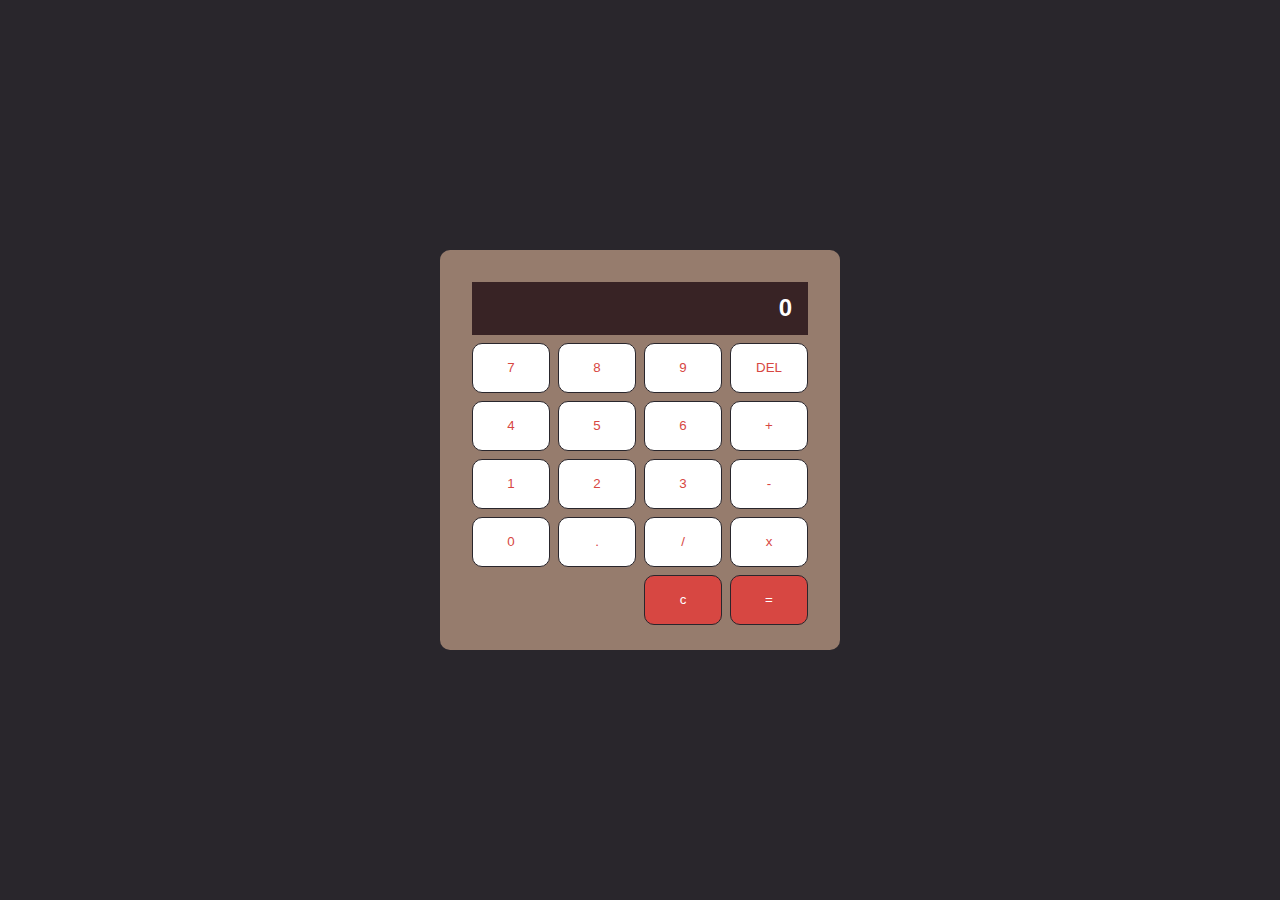
<file: calculator/index.html>
<!DOCTYPE html>
<html lang="en">
  <head>
    <meta charset="UTF-8" />
    <meta http-equiv="X-UA-Compatible" content="IE=edge" />
    <meta name="viewport" content="width=device-width, initial-scale=1.0" />
    <link rel="stylesheet" href="style.css" />
    <script src="main.js" defer></script>
    <title>Document</title>
  </head>
  <body>
    <div class="container">
      <div class="screen" style="padding-right: 1rem" id="screen">0</div>
      <div class="btn-group">
        <button class="btn btn-number">7</button>
        <button class="btn btn-number">8</button>
        <button class="btn btn-number">9</button>
        <button id="btn-delete" class="btn">DEL</button>

        <button class="btn btn-number">4</button>
        <button class="btn btn-number">5</button>
        <button class="btn btn-number">6</button>
        <button class="btn btn-operation">+</button>

        <button class="btn btn-number">1</button>
        <button class="btn btn-number">2</button>
        <button class="btn btn-number">3</button>
        <button class="btn btn-operation">-</button>

        <button class="btn btn-number">0</button>
        <button class="btn btn-number">.</button>
        <button class="btn btn-operation">/</button>
        <button class="btn btn-operation">x</button>

        <button class="btn btn-stop" id="btn-c">c</button>
        <button class="btn btn-stop" id="btn-equal">=</button>
      </div>
    </div>
  </body>
</html>
</file>
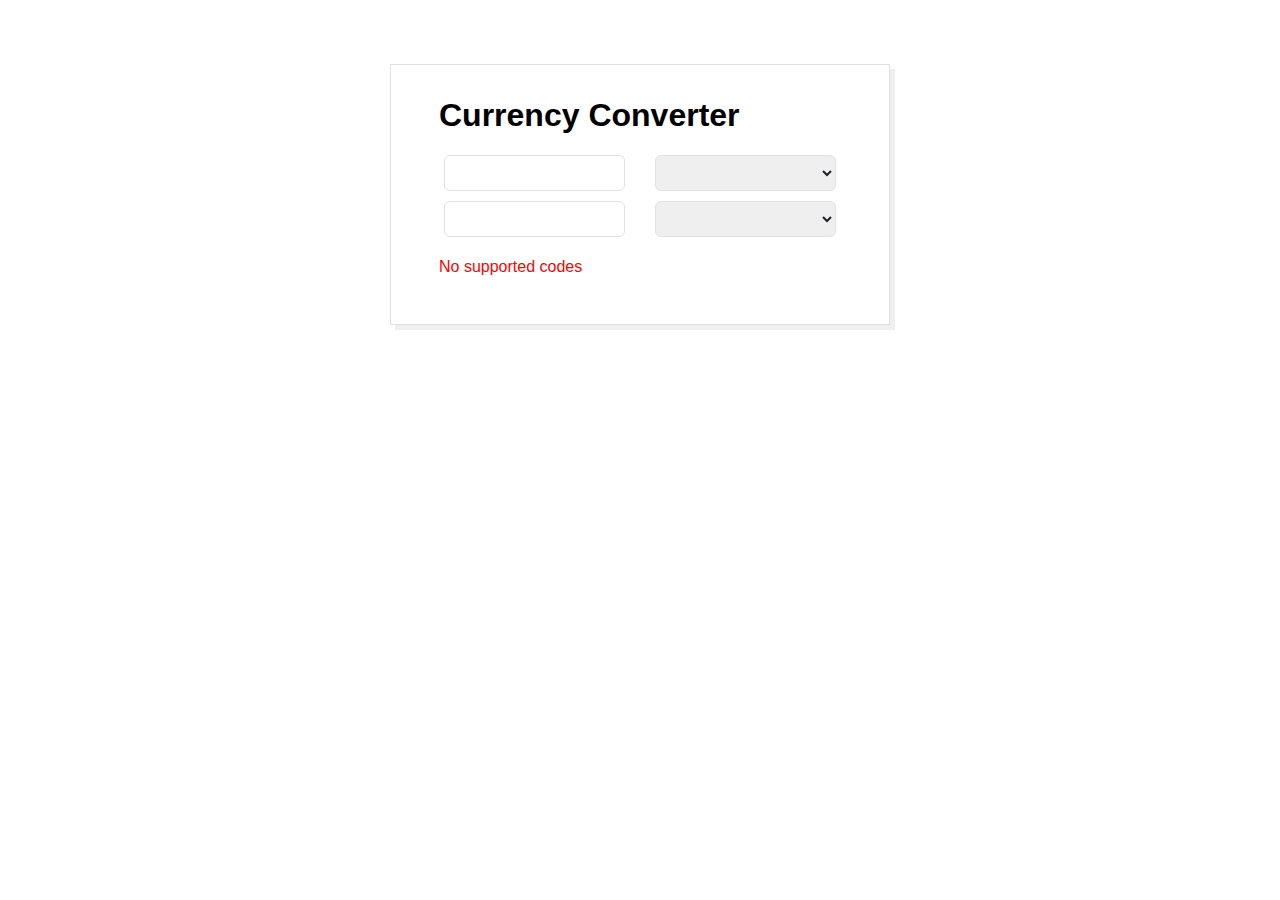
<file: Currency Converter App/index.html>
<!DOCTYPE html>
<html lang="en">
  <head>
    <meta charset="UTF-8" />
    <meta http-equiv="X-UA-Compatible" content="IE=edge" />
    <meta name="viewport" content="width=device-width, initial-scale=1.0" />
    <link rel="stylesheet" href="style.css" />
    <script src="main.js" defer></script>
    <title>Currency Converter App</title>
  </head>
  <body>
    <div class="container">
      <h1>Currency Converter</h1>
      <div class="exchange-rate">
        <div id="base-unit"></div>
        <div id="target-rate"></div>
      </div>
      <div class="input-group">
        <input type="number" id="base-amount" class="input-box" />
        <select class="select-box" id="base-code"></select>
        <input type="number" id="target-amount" class="input-box" />
        <select class="select-box" id="target-code"></select>
      </div>
      <p class="error-message"></p>
    </div>
  </body>
</html>
</file>
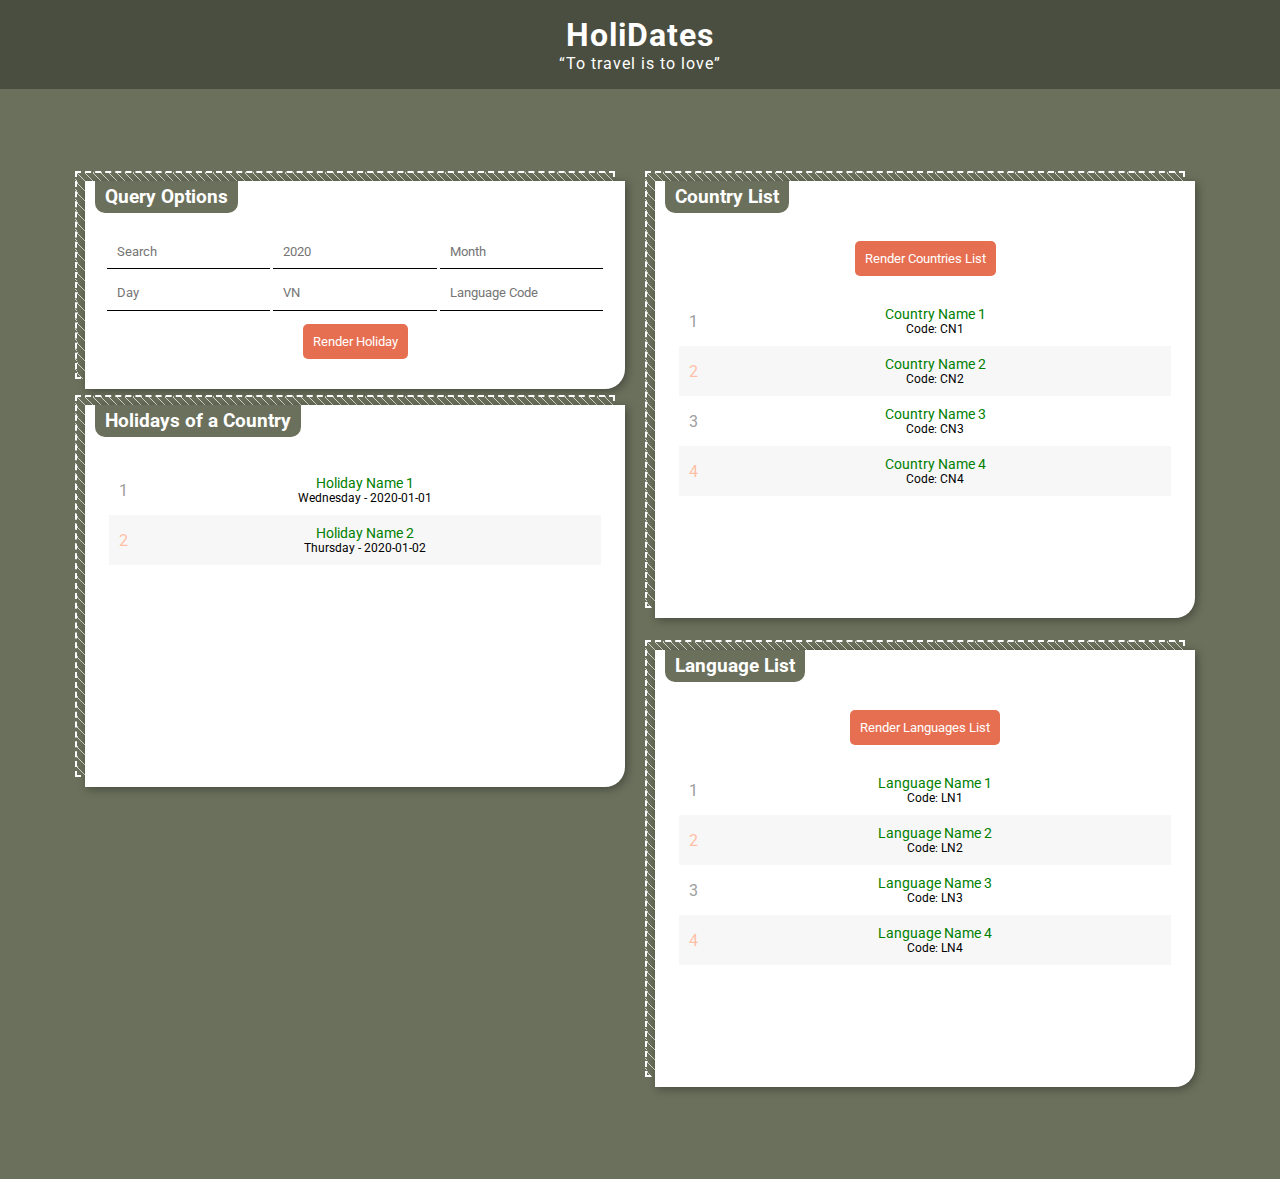
<file: Holidates/index.html>
<!DOCTYPE html>
<html lang="en">
  <head>
    <meta charset="UTF-8" />
    <meta http-equiv="X-UA-Compatible" content="IE=edge" />
    <meta name="viewport" content="width=device-width, initial-scale=1.0" />
    <title>HoliDates</title>
    <link rel="stylesheet" href="style.css" />
    <link rel="preconnect" href="https://fonts.googleapis.com" />
    <link rel="preconnect" href="https://fonts.gstatic.com" crossorigin />
    <link
      href="https://fonts.googleapis.com/css2?family=Roboto:wght@300;500;700;900&display=swap"
      rel="stylesheet"
    />
  </head>

  <body>
    <header>
      <nav class="text-center border">
        <h1>HoliDates</h1>
        <q>To travel is to love</q>
      </nav>
    </header>
    <main>
      <section id="holiday-list" class="text-center container">
        <div class="row flex">
          <div class="col-6">
            <div class="card-wrapper">
              <div class="card-border"></div>
              <div id="tool-bar" class="border card card-shadow">
                <h3>Query Options</h3>
                <div class="flex flex-wrap justify-content-center">
                  <input id="search-query" type="text" placeholder="Search" />
                  <input id="year-query" type="number" placeholder="2020" />
                  <input id="month-query" type="number" placeholder="Month" />
                  <input id="day-query" type="number" placeholder="Day" />
                  <input id="country-query" type="text" placeholder="VN" />
                  <input
                    id="language-query"
                    type="text"
                    placeholder="Language Code"
                  />
                  <button id="holidays-btn" class="btn">Render Holiday</button>
                </div>
              </div>
            </div>
            <div class="card-wrapper">
              <div class="card-border"></div>
              <div id="holidays-list" class="flex flex-column card card-shadow">
                <h3>Holidays of a Country</h3>
                <ul>
                  <li>
                    <div class="bullet">1</div>
                    <div class="li-wrapper">
                      <div class="li-title">Holiday Name 1</div>
                      <div class="li-text">Wednesday - 2020-01-01</div>
                    </div>
                  </li>
                  <li>
                    <div class="bullet">2</div>
                    <div class="li-wrapper">
                      <div class="li-title">Holiday Name 2</div>
                      <div class="li-text">Thursday - 2020-01-02</div>
                    </div>
                  </li>
                </ul>
              </div>
            </div>
          </div>
          <div class="col-6">
            <div class="card-wrapper">
              <div class="card-border"></div>
              <div
                id="countries-list"
                class="flex flex-column card card-shadow"
              >
                <h3>Country List</h3>
                <div>
                  <button id="countries-list-btn" class="btn top-right-btn">
                    Render Countries List
                  </button>
                </div>
                <ul>
                  <li>
                    <div class="bullet">1</div>
                    <div class="li-wrapper">
                      <div class="li-title">Country Name 1</div>
                      <div class="li-text">Code: CN1</div>
                    </div>
                  </li>
                  <li>
                    <div class="bullet">2</div>
                    <div class="li-wrapper">
                      <div class="li-title">Country Name 2</div>
                      <div class="li-text">Code: CN2</div>
                    </div>
                  </li>
                  <li>
                    <div class="bullet">3</div>
                    <div class="li-wrapper">
                      <div class="li-title">Country Name 3</div>
                      <div class="li-text">Code: CN3</div>
                    </div>
                  </li>
                  <li>
                    <div class="bullet">4</div>
                    <div class="li-wrapper">
                      <div class="li-title">Country Name 4</div>
                      <div class="li-text">Code: CN4</div>
                    </div>
                  </li>
                </ul>
              </div>
            </div>
            <div class="card-wrapper">
              <div class="card-border"></div>
              <div
                id="languages-list"
                class="flex flex-column card card-shadow"
              >
                <h3>Language List</h3>
                <div>
                  <button id="languages-list-btn" class="btn top-right-btn">
                    Render Languages List
                  </button>
                </div>
                <ul>
                  <li>
                    <div class="bullet">1</div>
                    <div class="li-wrapper">
                      <div class="li-title">Language Name 1</div>
                      <div class="li-text">Code: LN1</div>
                    </div>
                  </li>
                  <li>
                    <div class="bullet">2</div>
                    <div class="li-wrapper">
                      <div class="li-title">Language Name 2</div>
                      <div class="li-text">Code: LN2</div>
                    </div>
                  </li>
                  <li>
                    <div class="bullet">3</div>
                    <div class="li-wrapper">
                      <div class="li-title">Language Name 3</div>
                      <div class="li-text">Code: LN3</div>
                    </div>
                  </li>
                  <li>
                    <div class="bullet">4</div>
                    <div class="li-wrapper">
                      <div class="li-title">Language Name 4</div>
                      <div class="li-text">Code: LN4</div>
                    </div>
                  </li>
                </ul>
              </div>
            </div>
          </div>
        </div>
      </section>
    </main>

    <script src="./script.js"></script>
  </body>
</html>
</file>
<file: calculator/style.css>
* {
  margin: 0;
  padding: 0;
  box-sizing: border-box;
}
html {
  height: 100%;
}
body {
  background: #29262c;
  font-family: doris, sans-serif;
  font-size: 24px;
  font-weight: 700;
  height: 100%;
  display: flex;
}

.container {
  width: 100%;
  height: 100%;
  max-width: 400px;
  height: 400px;
  background: #967c6d;
  padding: 2rem;
  margin: auto;
  border-radius: 10px;
}
.screen {
  background: #382325;
  line-height: 2.2;
  width: 100%;
  color: #fff;
  display: flex;
  justify-content: flex-end;
  margin-bottom: 0.5rem;
}

.btn-group {
  width: 100%;
  display: grid;
  grid-template-columns: repeat(4, 1fr);
  grid-gap: 0.5rem;
  justify-content: center;
  align-content: center;
}

.btn {
  display: flex;
  justify-content: center;
  align-items: center;
  width: 100%;
  color: #d74742;
  background: #fff;
  height: 50px;
  border: #29262c 1px solid;
  border-radius: 10px;
}

.btn-stop {
  background: #d74742;
  color: #fff;
}

#btn-c {
  grid-column: 3;
}
</file>
<file: Currency Converter App/style.css>
*,
*::after,
*::before {
  box-sizing: border-box;
  padding: 0;
  margin: 0;
}

.container {
  font-family: Roboto, sans-serif;
  margin: 4rem auto;
  padding: 2rem 3rem 3rem;
  max-width: 500px;
  border: 1px solid #dfe1e5;
  box-shadow: 5px 5px 0px 0px rgba(100, 100, 100, 0.1);
}

#base-unit {
  color: #70757a;
}
#target-rate {
  color: #202124;
  margin-top: 4px;
  margin-bottom: 0;
  font-size: 1.5rem;
}
.input-group {
  display: flex;
  flex-wrap: wrap;
  justify-content: space-between;
  margin-top: 1rem;
}
.input-box {
  display: inline-block;
  width: 45%;
  height: 36px;
  margin: 5px;
  padding: 0 0 0 12px;
  border-radius: 6px;
  border: 1px solid #dfe1e5;

  font-size: 14px;
  color: #70757a;
  line-height: 28px;
  text-align: left;
  overflow: hidden;
}

.select-box {
  display: inline-block;
  width: 45%;
  height: 36px;
  margin: 5px;
  padding: 0 0 0 12px;
  border-radius: 6px;
  border: 1px solid #dfe1e5;
  font-size: 13px;
  color: #202124;
  text-align: left;
  overflow: hidden;
}

.error-message {
  color: red;
  margin-top: 1rem;
}
</file>
<file: Holidates/style.css>
:root {
    --background-color: #6b705c;
    --header-color: hsl(75, 10%, 40%);
    --button-color: #e76f51;
    --button-hover-color: #535a3f;
    --li-title-color: green;
  }
  
  html {
    -webkit-box-sizing: border-box;
    -moz-box-sizing: border-box;
    box-sizing: border-box;
    margin: 0;
  }
  
  * {
    box-sizing: border-box;
    font-family: "Roboto", sans-serif;
  }
  
  *,
  *:before,
  *:after {
    margin: 0;
    -webkit-box-sizing: inherit;
    -moz-box-sizing: inherit;
    box-sizing: inherit;
  }
  /* Utilities classes */
  .border {
    /* border: 1px solid black; */
    box-shadow: 0 0 1px 1px #00000036;
  }
  .flex {
    display: flex;
  }
  .flex-column {
    flex-direction: column;
  }
  .flex-wrap {
    flex-wrap: wrap;
  }
  .justify-content-center {
    justify-content: center;
  }
  .text-center {
    text-align: center;
  }
  .center-container {
    width: 50%;
    align-self: center;
  }
  .container {
    display: flex;
    max-width: 1140px;
    margin: auto;
    padding-right: 15px;
    padding-left: 15px;
  }
  
  .col-6 {
    flex-basis: 50%;
    padding-right: 15px;
    padding-left: 15px;
  }
  
  input[id$="query"] {
    width: 30%;
  }
  
  /* Nav start */
  nav {
    width: 100%;
    padding: 1rem;
  }
  nav > h1 {
    font-size: 2rem;
  }
  
  #tool-bar {
    margin-bottom: 1em;
  }
  #tool-bar h1 {
    margin: 1rem 0;
  }
  #tool-bar input {
    margin: 0.2rem 0.1rem;
    padding: 5px 10px;
    height: 2.2rem;
    flex-grow: 1;
    border: none;
    border-bottom: 1px solid black;
    outline: none;
  }
  
  #tool-bar input:focus {
    transition-duration: 0.1s;
    border: 2px solid orange;
  }
  #holiday-list {
    justify-content: space-around;
    padding-top: 1rem;
    padding-bottom: 1rem;
    margin-top: 2rem;
  }
  #holidays-list > ul {
    height: 29.5rem;
  }
  #countries-list > h1,
  #languages-list > h1,
  #holidays-list > h1 {
    margin: 1rem 0;
  }
  #countries-list > h1,
  #languages-list > h1 {
    position: relative;
  }
  #countries-list > h1 > button,
  #languages-list > h1 > button {
    position: absolute;
    right: -1rem;
    top: 0;
    transform: translate(0, -20%);
  }
  #countries-list > ul,
  #languages-list > ul,
  #holidays-list > ul {
    padding: 0;
    overflow-y: scroll;
    height: 18rem;
    margin: 10px 0;
  }
  
  /* .card > ul > li::before {
      content: '◆';
      display: inline-flex;
      align-items: center;
      width: 20px;
      color: var(--button-color);
  } */
  
  .card > ul > li {
    color: black !important;
  }
  #countries-list,
  #languages-list,
  #holidays-list {
    padding: 1.5rem;
    margin-bottom: 2rem;
  }
  
  .tooltip {
    display: inline-block;
    position: relative;
    width: 32%;
  }
  .tooltip .tooltip-text {
    font-size: 0.7rem;
    position: absolute;
    top: -80%;
    left: 50%;
    transform: translate(-50%, 0);
    border: 1px solid #cdcdcd;
    border-radius: 2px;
    width: fit-content;
    height: fit-content;
    background-color: white;
    color: black;
    padding: 5px 15px;
    opacity: 0;
    transition-duration: 0.2s;
  }
  .tooltip .tooltip-text:after {
    content: "";
    position: absolute;
    bottom: -10px;
    right: 50%;
    border: 5px solid;
    border-color: gray transparent transparent transparent;
    margin-top: -5px;
    opacity: 0;
    transition-duration: 0.2s;
  }
  .tooltip:hover .tooltip-text,
  .tooltip:hover .tooltip-text:after {
    opacity: 1;
    transition-duration: 0.2s;
  }
  
  #tool-bar .tooltip,
  #tool-bar input#day-off {
    width: 32%;
  }
  
  /* BACKGROUND */
  
  html {
  }
  
  header {
    position: relative;
    overflow: hidden;
  }
  
  header nav {
    background-color: rgba(0, 0, 0, 0.3);
    color: white;
    letter-spacing: 1px;
  }
  
  header img {
    position: absolute;
    z-index: -1;
    transform: translateY(-50%);
    top: 50%;
  }
  
  .card {
    /* border-radius: 20px; */
    padding: 20px;
    background-color: white;
    position: relative;
    padding-top: 50px !important;
    border-bottom-right-radius: 20px;
    /* overflow: hidden; */
  }
  
  .card-shadow {
    box-shadow: 2px 2px 10px 0px rgba(0, 0, 0, 0.356);
  }
  
  .card h3 {
    margin-top: 0 !important;
    border-bottom-left-radius: 10px;
    border-bottom-right-radius: 10px;
    position: absolute;
    top: 0;
    padding: 5px 10px;
    left: 10px;
    background-color: var(--header-color);
    color: white;
  }
  
  .divider {
    border-bottom: 1px solid rgba(0, 0, 0, 0.2);
    width: 80%;
    margin: 10px auto;
  }
  
  section {
    padding: 60px 0 !important;
  }
  
  html {
    background-color: var(--background-color);
  }
  
  .card-border {
    height: 100%;
    width: 100%;
    position: absolute;
    z-index: 0;
    border: 2px dashed white;
    top: -10px;
    left: -10px;
    background-image: repeating-linear-gradient(
      45deg,
      rgba(255, 255, 255, 0.7) 0,
      rgba(255, 255, 255, 0.7) 1px,
      transparent 0,
      transparent 50%
    );
    background-size: 8px 10px;
  }
  
  .card-wrapper {
    position: relative;
  }
  
  .btn {
    cursor: pointer;
    border: none;
    padding: 10px;
    border-radius: 5px;
    background-color: var(--button-color);
    color: white;
    transition-duration: 0.3s;
    margin: 10px;
  }
  
  .btn:hover {
    transition-duration: 0.3s;
    background-color: var(--button-hover-color);
  }
  
  .li-title {
    font-size: 14px;
    color: var(--li-title-color);
  }
  
  .li-text {
    font-size: 12px;
  }
  
  li:nth-child(even) {
    background-color: rgb(247, 247, 247);
  }
  
  li:nth-child(even) .bullet {
    color: rgb(255, 191, 166);
  }
  
  li {
    display: flex;
  }
  
  .bullet {
    padding: 10px;
    color: rgb(158, 158, 158);
    display: flex;
    align-items: center;
    width: 20px;
  }
  
  .li-wrapper {
    padding: 10px 0;
    flex-grow: 1;
    display: flex;
    flex-direction: column;
    align-items: center;
  }
</file>
